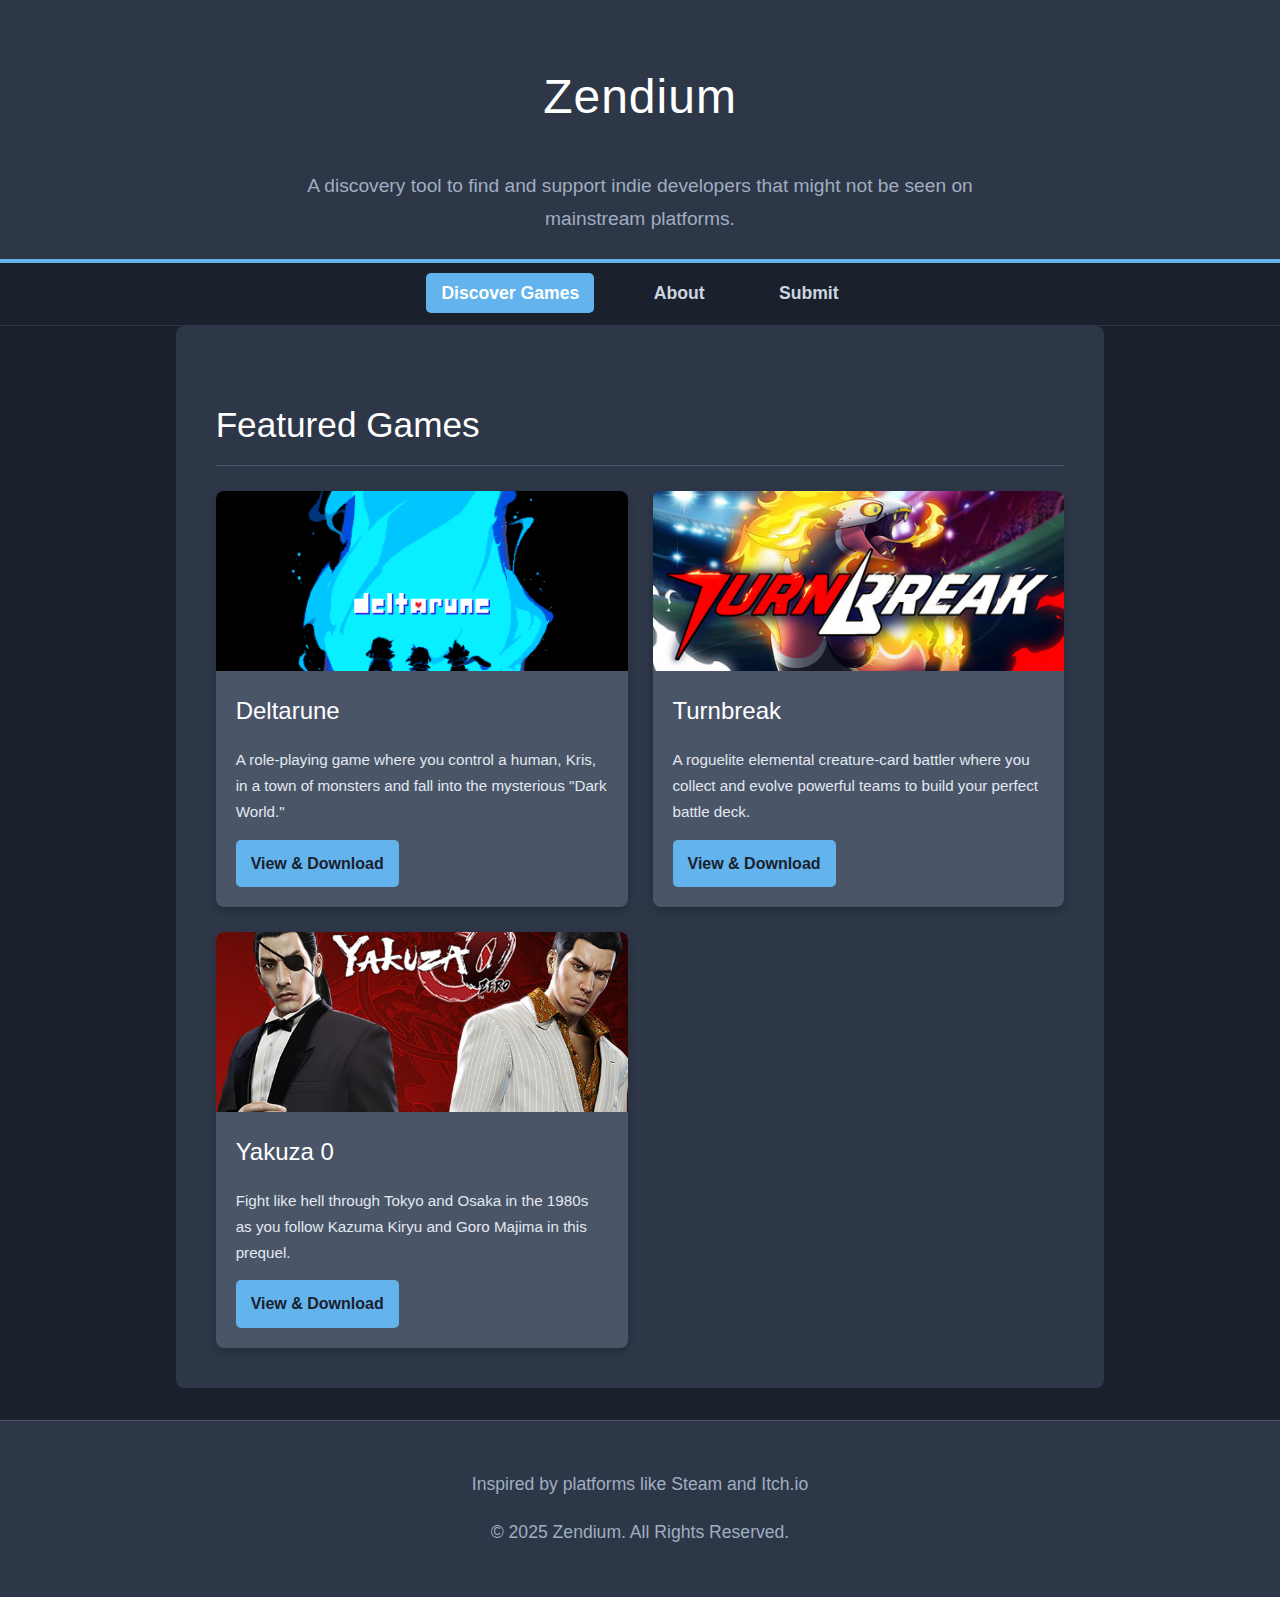
<file: index.html>
<!-- Used this website to get some of the aesthetics I like! https://www.w3schools.com -->
<!DOCTYPE html>
<html lang="en">
<head>
    <meta charset="UTF-8">
    <meta name="viewport" content="width=device-width, initial-scale=1.0">
    <title>Zendium - Discover Games</title>
    <link rel="stylesheet" href="css/style.css"> <!-- I wanted to create a root folder to organize my files a bit more! This is across all of the other HTML files as well. -->
</head>
<body>

    <header>
        <div class="container">
            <h1>Zendium</h1>
            <p>A discovery tool to find and support indie developers that might not be seen on mainstream platforms.</p>
        </div>
    </header>

    <nav>
        <ul>
            <li><a href="index.html" class="active">Discover Games</a></li>
            <li><a href="about.html">About</a></li>
            <li><a href="submit.html">Submit</a></li>
        </ul>
    </nav>

    <main class="container">
        <section id="discover">
            <h2>Featured Games</h2>
            <div class="game-grid">
                
                <div class="game-card">
                    <img src="img/Deltarune.png" alt="Artwork for the game Deltarune">
                    <div class="game-card-content">
                        <h3>Deltarune</h3>
                        <p>A role-playing game where you control a human, Kris, in a town of monsters and fall into the mysterious "Dark World."</p>
                        <a href="https://store.steampowered.com/app/1671210/DELTARUNE/" class="download-button" target="_blank" rel="noopener noreferrer">View & Download</a>
                    </div>
                </div>

                <div class="game-card">
                    <img src="img/Turnbreak.jpg" alt="Artwork for the game Turnbreak">
                    <div class="game-card-content">
                        <h3>Turnbreak</h3>
                        <p>A roguelite elemental creature-card battler where you collect and evolve powerful teams to build your perfect battle deck.</p>
                        <a href="https://store.steampowered.com/app/3532720/TurnBreak/" class="download-button" target="_blank" rel="noopener noreferrer">View & Download</a>
                    </div>
                </div>
                
                <div class="game-card">
                    <img src="img/Yakuza_0.jpg" alt="Artwork for the game Yakuza 0">
                    <div class="game-card-content">
                        <h3>Yakuza 0</h3>
                        <p>Fight like hell through Tokyo and Osaka in the 1980s as you follow Kazuma Kiryu and Goro Majima in this prequel.</p>
                        <a href="https://store.steampowered.com/agecheck/app/638970/" class="download-button" target="_blank" rel="noopener noreferrer">View & Download</a>
                    </div>
                </div>

            </div>
        </section>
    </main>

    <footer>
        <div class="container">
            <p>Inspired by platforms like Steam and Itch.io</p>
            <p>&copy; 2025 Zendium. All Rights Reserved.</p>
        </div>
    </footer>

</body>
</html>
</file>
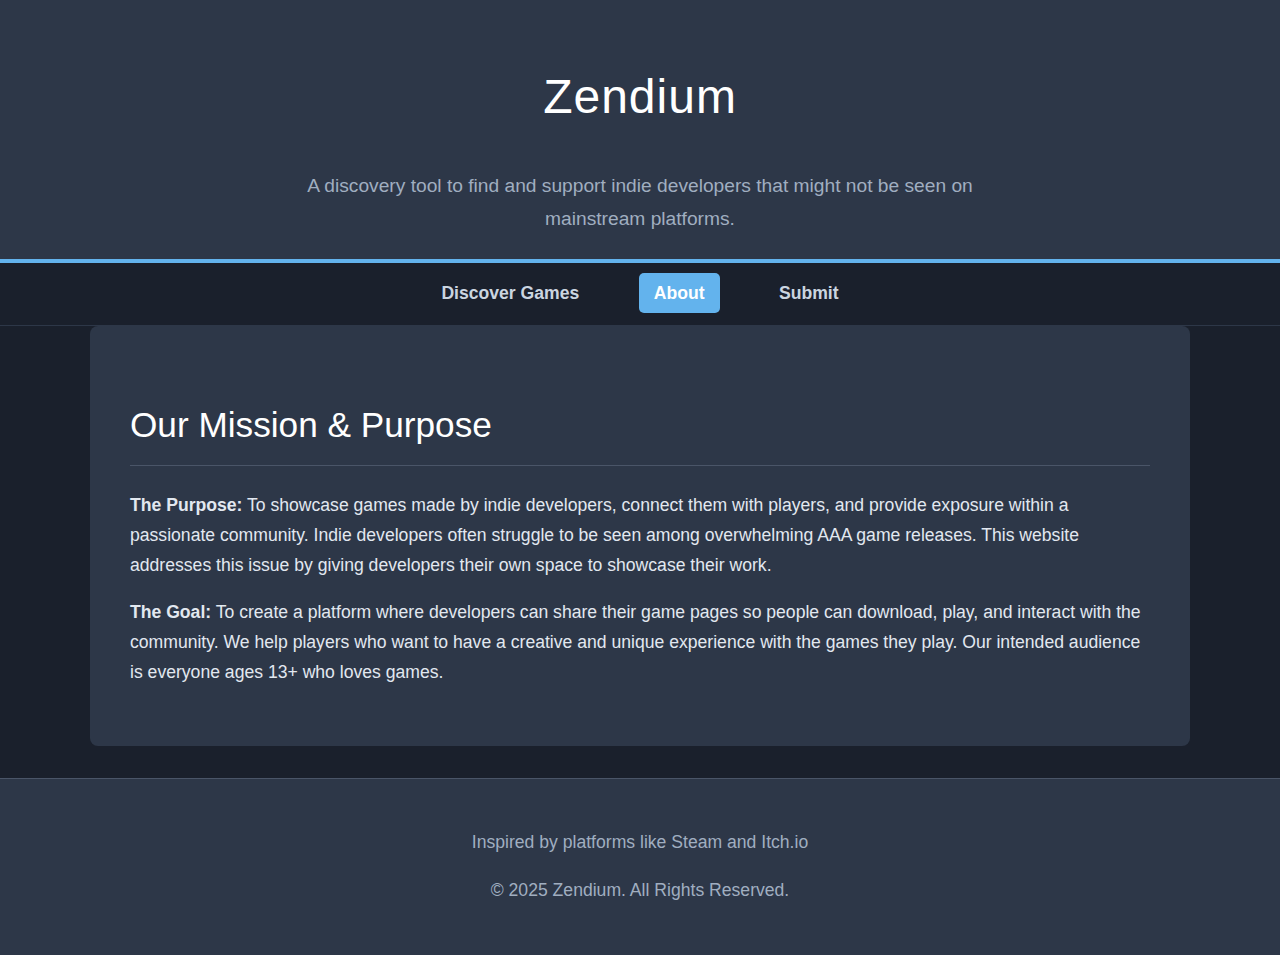
<file: about.html>
<!-- Used this website to get some of the aesthetics I like! https://www.w3schools.com -->
<!DOCTYPE html>
<html lang="en">
<head>
    <meta charset="UTF-8">
    <meta name="viewport" content="width=device-width, initial-scale=1.0">
    <title>Zendium - About</title>
    <link rel="stylesheet" href="css/style.css">
</head>
<body>

    <header>
        <div class="container">
            <h1>Zendium</h1>
            <p>A discovery tool to find and support indie developers that might not be seen on mainstream platforms.</p>
        </div>
    </header>

    <nav>
        <ul>
            <li><a href="index.html">Discover Games</a></li>
            <li><a href="about.html" class="active">About</a></li>
            <li><a href="submit.html">Submit</a></li>
        </ul>
    </nav>

    <main class="container">
        <section id="about">
            <h2>Our Mission & Purpose</h2>
            <p><strong>The Purpose:</strong> To showcase games made by indie developers, connect them with players, and provide exposure within a passionate community. Indie developers often struggle to be seen among overwhelming AAA game releases. This website addresses this issue by giving developers their own space to showcase their work.</p>
            <p><strong>The Goal:</strong> To create a platform where developers can share their game pages so people can download, play, and interact with the community. We help players who want to have a creative and unique experience with the games they play. Our intended audience is everyone ages 13+ who loves games.</p>
        </section>
    </main>

    <footer>
        <div class="container">
            <p>Inspired by platforms like Steam and Itch.io</p>
            <p>&copy; 2025 Zendium. All Rights Reserved.</p>
        </div>
    </footer>

</body>
</html>
</file>
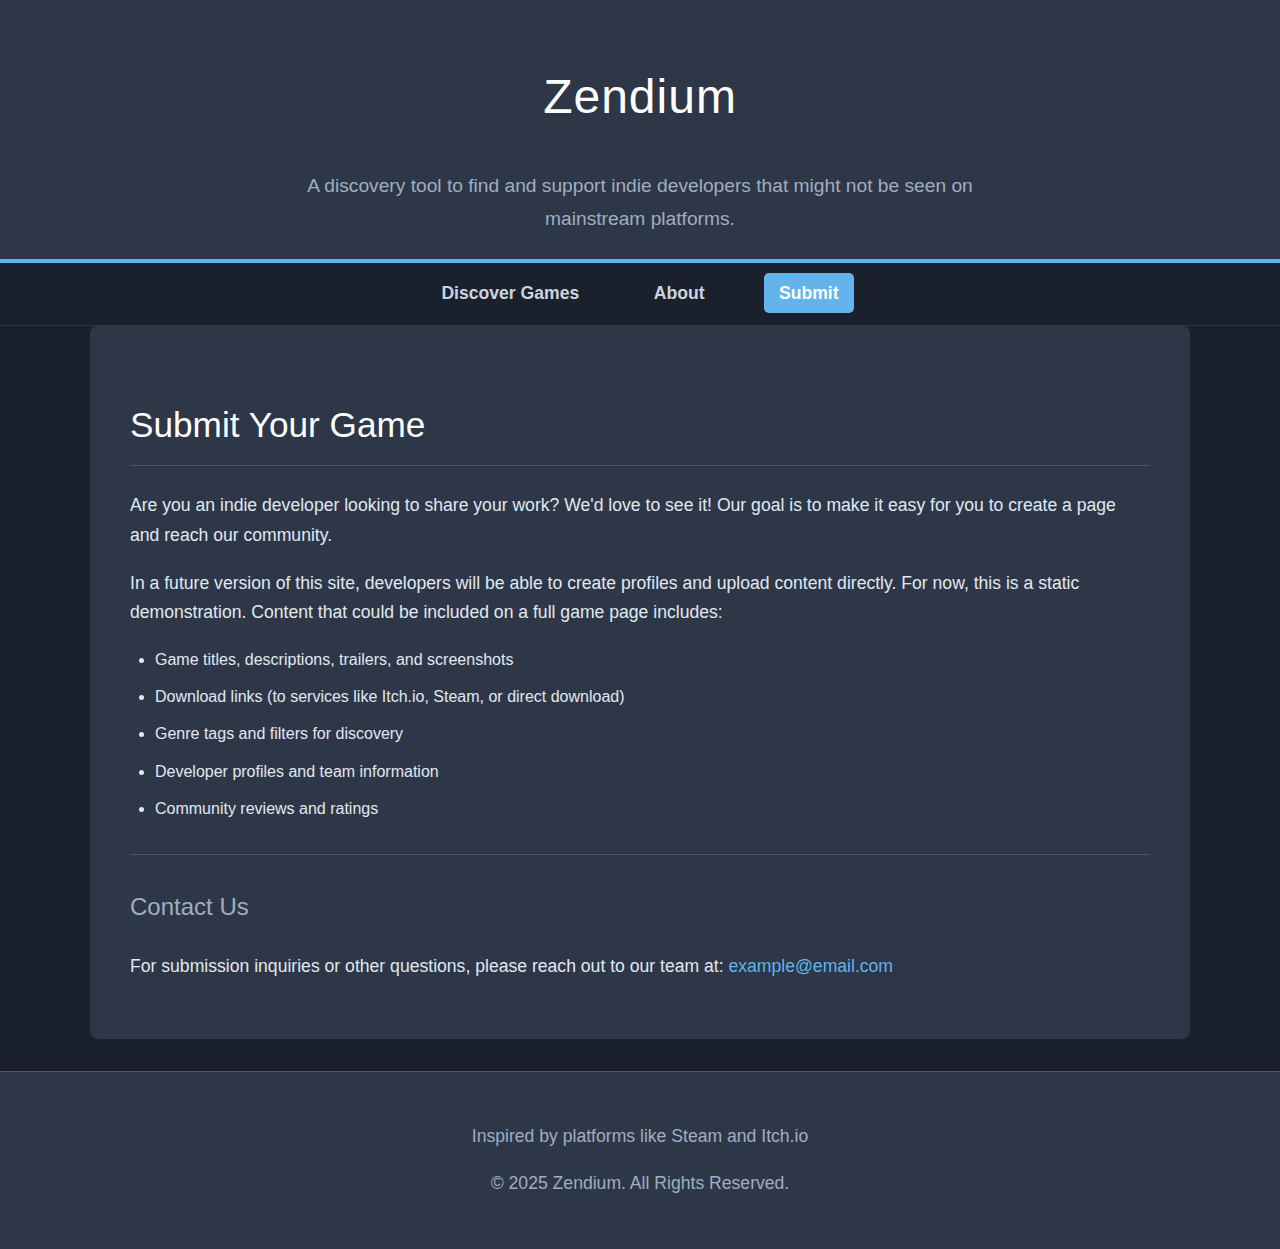
<file: submit.html>
<!-- Used this website to get some of the aesthetics I like! https://www.w3schools.com -->
<!DOCTYPE html>
<html lang="en">
<head>
    <meta charset="UTF-8">
    <meta name="viewport" content="width=device-width, initial-scale=1.0">
    <title>Zendium - Submit</title>
    <link rel="stylesheet" href="css/style.css">
</head>
<body>

    <header>
        <div class="container">
            <h1>Zendium</h1>
            <p>A discovery tool to find and support indie developers that might not be seen on mainstream platforms.</p>
        </div>
    </header>

    <nav>
        <ul>
            <li><a href="index.html">Discover Games</a></li>
            <li><a href="about.html">About</a></li>
            <li><a href="submit.html" class="active">Submit</a></li>
        </ul>
    </nav>

    <main class="container">
        <section id="submit">
            <h2>Submit Your Game</h2>
            <p>Are you an indie developer looking to share your work? We'd love to see it! Our goal is to make it easy for you to create a page and reach our community.</p>
            <p>In a future version of this site, developers will be able to create profiles and upload content directly. For now, this is a static demonstration. Content that could be included on a full game page includes:</p>
            <ul>
                <li>Game titles, descriptions, trailers, and screenshots</li>
                <li>Download links (to services like Itch.io, Steam, or direct download)</li>
                <li>Genre tags and filters for discovery</li>
                <li>Developer profiles and team information</li>
                <li>Community reviews and ratings</li>
            </ul>
            
            <hr class="divider">

            <h3>Contact Us</h3>
            <p>For submission inquiries or other questions, please reach out to our team at: <a href="mailto:example@email.com">example@email.com</a></p> <!-- I wanted to be a bit more fancy by adding a "mail to" command so that you can choose where to email the person! I thought it was pretty cool! -->

        </section>
    </main>

    <footer>
        <div class="container">
            <p>Inspired by platforms like Steam and Itch.io</p>
            <p>&copy; 2025 Zendium. All Rights Reserved.</p>
        </div>
    </footer>

</body>
</html>
</file>
<file: css/style.css>
/* My stylesheet for the Zendium website */
/* Used this website to get some of the aesthetics I like! https://www.w3schools.com */
/* I'll try to keep this organized :) */

body {
    font-family: -apple-system, BlinkMacSystemFont, "Segoe UI", Roboto, Helvetica, Arial, sans-serif;
    margin: 0;
    padding: 0;
    background-color: #1a202c; /* dark theme for site */
    color: #e2e8f0;
    line-height: 1.7;
    
    /* this flex stuff is what makes the footer stick to the bottom. took forever to figure out! */
    display: flex;
    flex-direction: column;
    min-height: 100vh;
}

/* general styles for the headings */
h1, h2, h3 {
    font-weight: 300;
    color: #ffffff;
}

h1 {
    font-size: 3em;
    letter-spacing: 1px;
}

h2 {
    font-size: 2.2em;
    border-bottom: 1px solid #4a5568; /* a little line under the section titles */
    padding-bottom: 10px;
    margin-bottom: 25px;
}

h3 {
    font-size: 1.5em;
    color: #a0aec0;
}

p {
    margin-bottom: 1em;
    font-size: 1.1em;
}

a {
    color: #63b3ed; /* blue links */
    text-decoration: none; /* remove the underline */
}

a:hover {
    text-decoration: underline; /* add underline back when you hover */
}

ul {
    padding-left: 25px;
}

li {
    margin-bottom: 10px;
}

/* this keeps the main content from stretching too wide on big screens */
.container {
    max-width: 1100px;
    margin: 0 auto;
    padding: 0 20px;
}

header {
    background-color: #2d3748;
    color: #ffffff;
    padding: 1.5rem 0; /* made the header smaller here */
    text-align: center;
    border-bottom: 4px solid #63b3ed;
}

header p {
    font-size: 1.2rem;
    color: #a0aec0;
    max-width: 700px;
    margin: 1rem auto 0;
}

/* styles for the navigation bar */
nav {
    background-color: #1a202c;
    border-bottom: 1px solid #2d3748;
    text-align: center;
    padding: 1rem 0;
    position: sticky; /* this makes the nav bar stay at the top when i scroll */
    top: 0;
    z-index: 100;
}

nav ul {
    list-style-type: none; /* remove bullet points */
    margin: 0;
    padding: 0;
}

nav ul li {
    display: inline-block; /* this makes the links go side by side */
    margin: 0 20px;
}

nav ul li a {
    font-weight: bold;
    color: #cbd5e0;
    font-size: 1.1em;
    padding: 10px 15px;
    border-radius: 5px;
    transition: background-color 0.3s ease;
}

nav ul li a:hover {
    background-color: #2d3748;
    color: #ffffff;
    text-decoration: none;
}

/* this highlights the button for the page you're currently on */
nav ul li a.active {
    color: #ffffff;
    background-color: #63b3ed;
}

/* the main content area needs to be flexible for the sticky footer */
main {
    padding: 2rem 0;
    flex: 1;
}

section {
    background-color: #2d3748;
    margin-bottom: 2rem;
    padding: 2.5rem;
    border-radius: 8px;
}

/* this is for the grid of game boxes on the main page */
.game-grid {
    display: grid;
    grid-template-columns: repeat(auto-fill, minmax(280px, 1fr));
    gap: 25px;
}

/* styling for each individual game card */
.game-card {
    background-color: #4a5568;
    border-radius: 8px;
    overflow: hidden;
    box-shadow: 0 4px 8px rgba(0, 0, 0, 0.2);
    transition: transform 0.3s ease, box-shadow 0.3s ease;
}

.game-card:hover {
    transform: translateY(-5px); /* makes the card lift up a bit */
    box-shadow: 0 6px 12px rgba(0, 0, 0, 0.3);
}

.game-card img {
    width: 100%;
    height: 180px;
    object-fit: cover; /* makes sure the image covers the whole space */
    background-color: #1a202c;
    display: block;
}

.game-card-content {
    padding: 20px;
}

.game-card-content h3 {
    margin-top: 0;
    margin-bottom: 10px;
    color: #ffffff;
}

.game-card-content p {
    font-size: 0.95em;
    margin-bottom: 15px;
}

.download-button {
    display: inline-block;
    background-color: #63b3ed;
    color: #1a202c;
    padding: 10px 15px;
    border-radius: 5px;
    font-weight: bold;
    text-align: center;
}

.download-button:hover {
    background-color: #90cdf4;
    text-decoration: none;
}

/* footer styling, pretty basic */
footer {
    text-align: center;
    padding: 2rem 0;
    background-color: #2d3748;
    color: #a0aec0;
    border-top: 1px solid #4a5568;
}

/* a divider line for the submit page */
.divider {
    border: none;
    border-top: 1px solid #4a5568;
    margin: 2rem 0;
}
</file>
